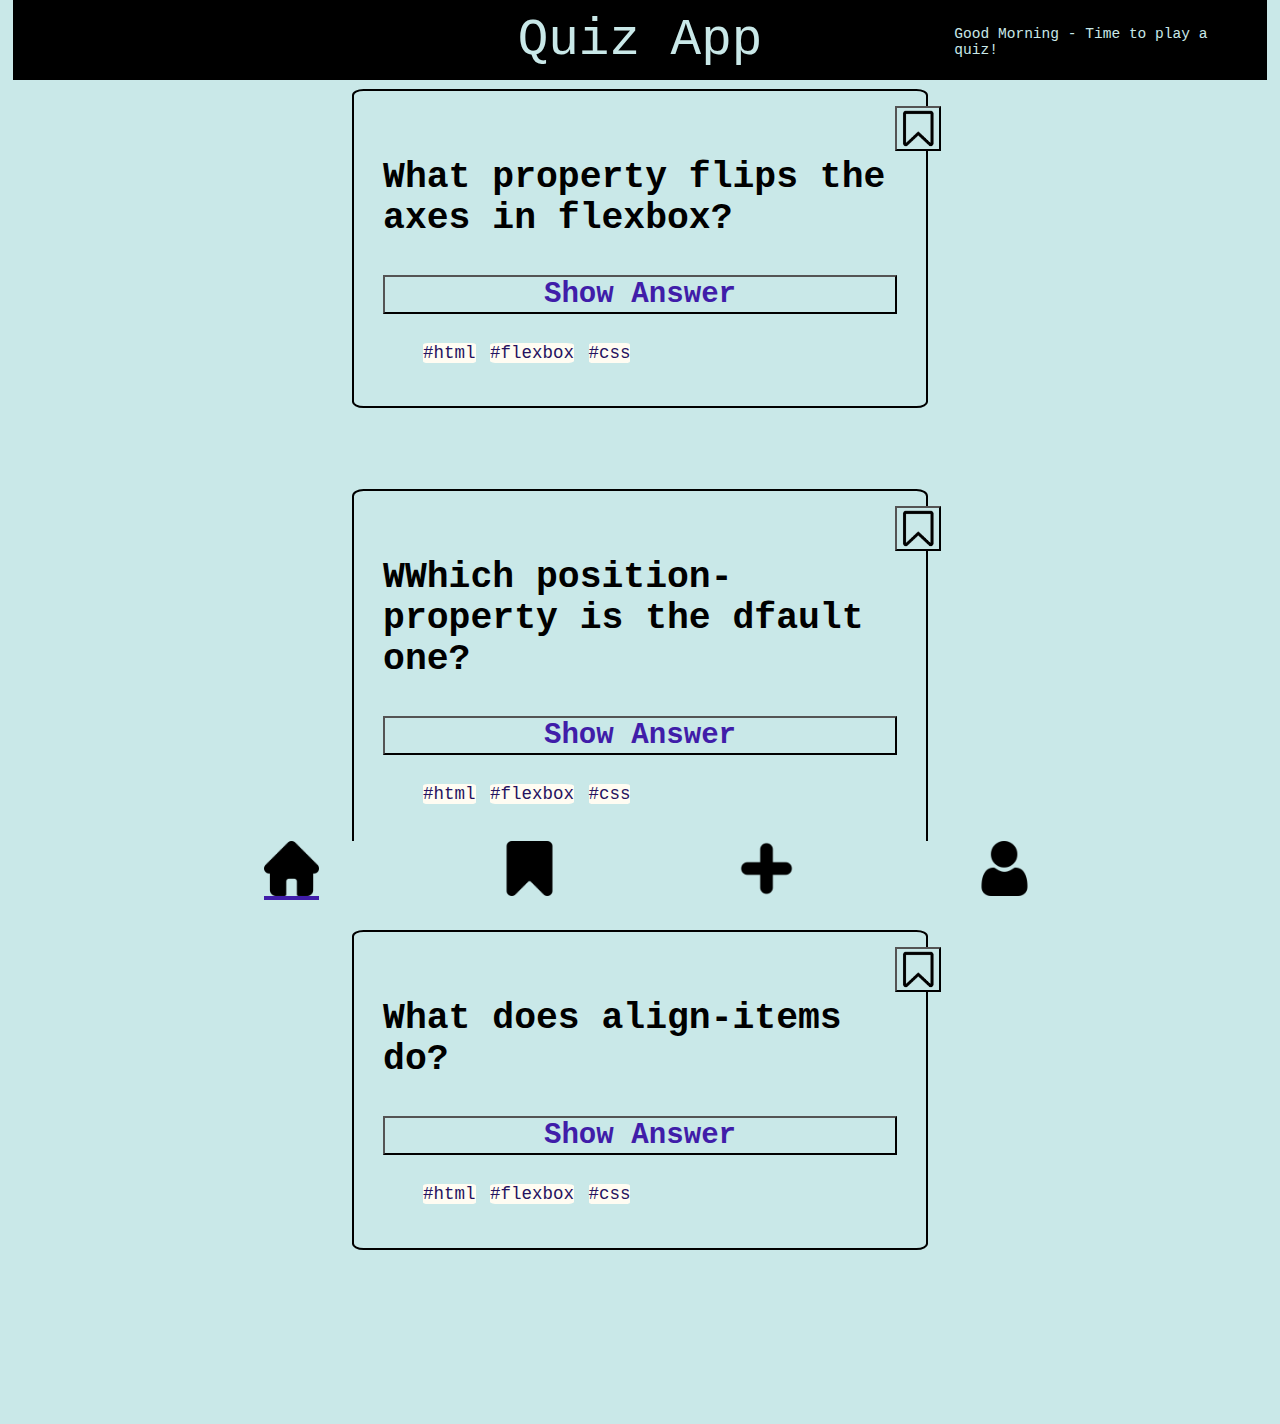
<file: index.html>
<!DOCTYPE html>
<html lang="en">
  <head>
    <meta charset="UTF-8" />
    <meta name="viewport" content="width=device-width, initial-scale=1.0" />
    <title>Quiz-App by Steffen</title>
    <link rel="stylesheet" href="/css/styles.css" />
    <script src="/js/script.js" defer></script>
  </head>
  <body>
    <header aria-labelledby="title">
      <section class="app-Title" id="title" data-js="title">
        Quiz App
        <aside class="greeting"><p data-js="greeting-message"></p></aside>
      </section>
    </header>

    <main class="card-frame" data-js="mainFrame">
      <section class="cards">
        <p>What property flips the axes in flexbox?</p>
        <p class="hidden" data-js="showAnswer">The answer is "flex-direction: column".</p>
        <button class="button" aria-label="button to show answer" data-js="answerButton">
          Show Answer
        </button>
        <button class="bookmark" aria-label="bookmark-button"></button>
        <ul class="tags">
          <li>#html</li>
          <li>#flexbox</li>
          <li>#css</li>
        </ul>
      </section>

      <section class="cards">
        <p>WWhich position-property is the dfault one?</p>
        <button class="button" aria-label="button to show answer" data-js="answerButton">
          Show Answer
        </button>
        <button class="bookmark" aria-label="bookmark-button"></button>
        <ul class="tags" aria-labelledby="assigned topic tags">
          <li>#html</li>
          <li>#flexbox</li>
          <li>#css</li>
        </ul>
      </section>

      <section class="cards">
        <p>What does align-items do?</p>
        <button class="button" aria-label="button to show answer" data-js="answerButton">
          Show Answer
        </button>
        <button class="bookmark" id="save-bookmark" aria-label="bookmark-button"></button>
        <ul class="tags" aria-labelledby="assigned topic tags">
          <li>#html</li>
          <li>#flexbox</li>
          <li>#css</li>
        </ul>
      </section>
    </main>
    <footer>
      <nav role="navigation">
        <a class="current" href="/index.html" title="Home"
          ><img src="/images/home.png" / width="55px" alt="Navigation to Home-Button"></a
        >
        <a href="/bookmarks.html" title="bookmarks"
          ><img src="/images/bookmark.png" / width="55px" alt="Navigation to Bookmarks-Button"></a
        >
        <a href="/form.html" title="addNewCard"
          ><img src="/images/addNew.png" / width="55px" alt="Navigation to Profile Button"></a
        >
        <a href="/profile.html" title="Profile"
          ><img src="/images/Profile.png" / width="55px" alt="Navigation to Profile Button"></a
        >
      </nav>
    </footer>
  </body>
</html>
</file>
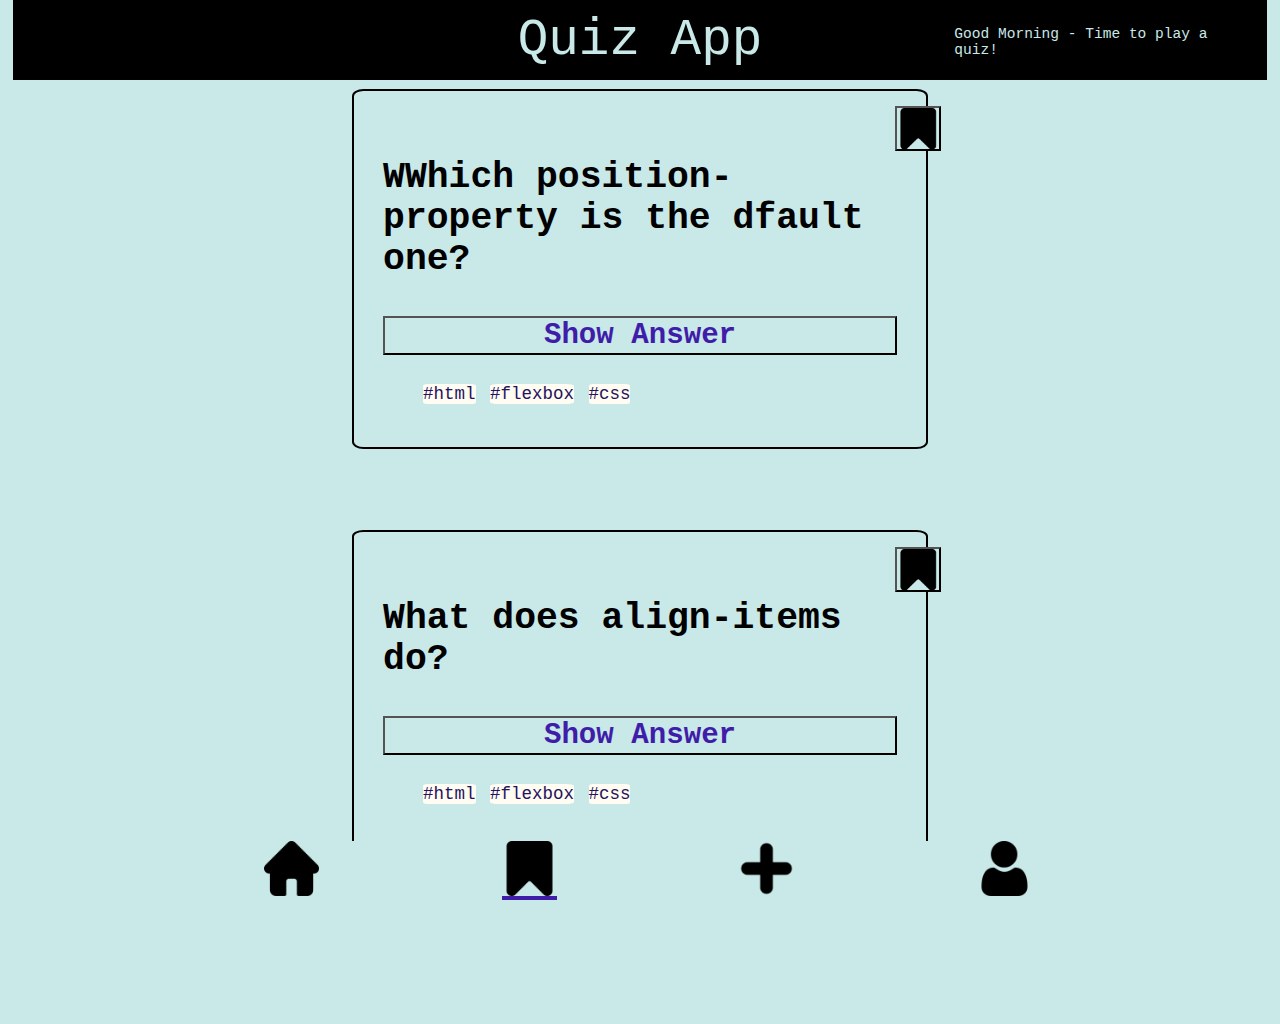
<file: bookmarks.html>
<!DOCTYPE html>
<html lang="en">
  <head>
    <meta charset="UTF-8" />
    <meta name="viewport" content="width=device-width, initial-scale=1.0" />
    <title>Quiz-App by Steffen</title>
    <link rel="stylesheet" href="/css/styles.css" />
    <script src="/js/bookmarks.js" defer></script>
  </head>
  <body>
    <header aria-labelledby="title">
      <section class="app-Title" id="title" data-js="title">
        Quiz App
        <aside class="greeting"><p data-js="greeting-message"></p></aside>
      </section>
    </header>

    <main class="card-frame" data-js="mainFrame">
      <section class="cards">
        <p>WWhich position-property is the dfault one?</p>
        <p class="hidden" data-js="showAnswer">The answer is "static".</p>
        <button class="button" aria-label="button to show answer" data-js="answerButton">
          Show Answer
        </button>
        <button class="bookmark-set" aria-label="bookmark-button"></button>
        <ul class="tags" aria-labelledby="assigned topic tags">
          <li>#html</li>
          <li>#flexbox</li>
          <li>#css</li>
        </ul>
      </section>

      <section class="cards">
        <p>What does align-items do?</p>
        <button class="button" aria-label="button to show answer" data-js="answerButton">
          Show Answer
        </button>
        <button class="bookmark-set" aria-label="bookmark-button"></button>
        <ul class="tags" aria-labelledby="assigned topic tags">
          <li>#html</li>
          <li>#flexbox</li>
          <li>#css</li>
        </ul>
      </section>
    </main>
    <footer>
      <nav role="navigation">
        <a href="/index.html" title="Home"
          ><img src="/images/home.png" / width="55px" alt="Navigation to Home-Button"></a
        >
        <a class="current" href="/bookmarks.html" title="bookmarks"
          ><img src="/images/bookmark.png" / width="55px" alt="Navigation to Bookmarks-Button"></a
        >
        <a href="/form.html" title="addNewCard"
          ><img src="/images/addNew.png" / width="55px" alt="Navigation to Profile Button"></a
        >
        <a href="/profile.html" title="Profile"
          ><img src="/images/Profile.png" / width="55px" alt="Navigation to Profile Button"></a
        >
      </nav>
    </footer>
  </body>
</html>
</file>
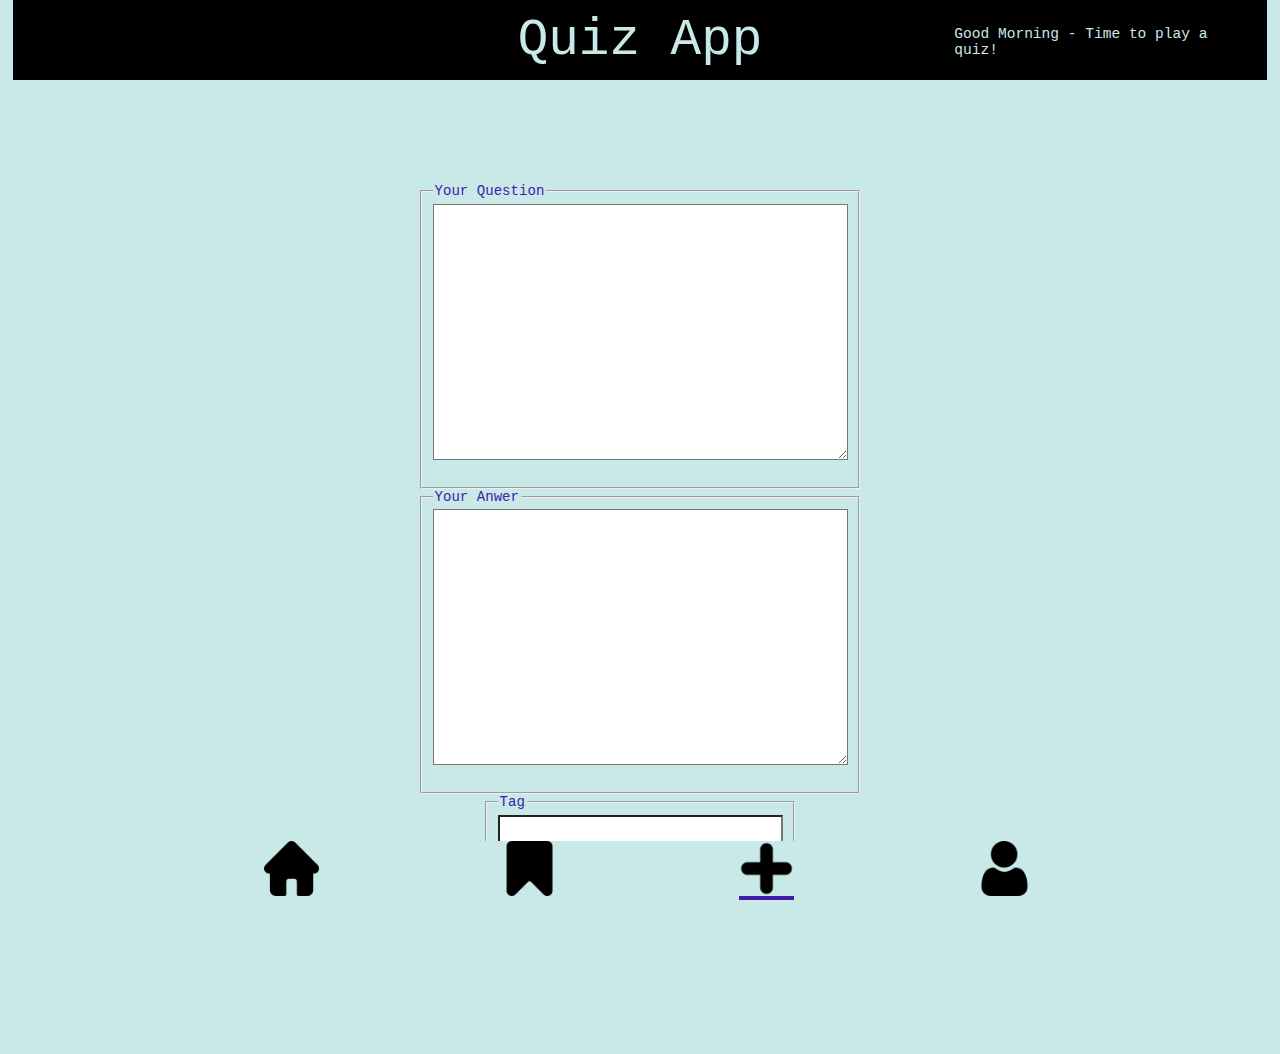
<file: form.html>
<!DOCTYPE html>
<html lang="en">
  <head>
    <meta charset="UTF-8" />
    <meta name="viewport" content="width=device-width, initial-scale=1.0" />
    <title>Quiz-App by Steffen</title>
    <link rel="stylesheet" href="/css/styles.css" />
    <script src="/js/form.js" defer></script>
  </head>
  <body>
    <header aria-labelledby="title">
      <section class="app-Title" id="title" data-js="title">
        Quiz App
        <aside class="greeting"><p data-js="greeting-message"></p></aside>
      </section>
    </header>

    <main class="card-frame">
      <form data-js="form" aria-labelledby="add  a new Question to the Quiz">
        <fieldset>
          <legend>Your Question</legend>
          <textarea
            data-js="textInput"
            name="newQuestion"
            id="newQuestion"
            cols="30"
            rows="10"
            maxlength="150"
            required
          ></textarea>
          <p data-js="character-count"></p>
        </fieldset>
        <fieldset>
          <legend>Your Anwer</legend>
          <textarea
            data-js="textInput"
            name="newAnswer"
            id="newAnswer"
            cols="30"
            rows="10"
            maxlength="150"
            required
          ></textarea>
          <p data-js="character-count"></p>
        </fieldset>
        <fieldset>
          <legend>Tag</legend>
          <input type="text" name="newTag" id="newTag" required />
        </fieldset>

        <button type="submit" data-js="addQuestionSubmit">Submit</button>
      </form>
    </main>
    <footer>
      <nav role="navigation">
        <a href="/index.html" title="Home"
          ><img src="/images/home.png" / width="55px" alt="Navigation to Home-Button"></a
        >
        <a href="/bookmarks.html" title="bookmarks"
          ><img src="/images/bookmark.png" / width="55px" alt="Navigation to Bookmarks-Button"></a
        >
        <a class="current" href="/form.html" title="addNewCard"
          ><img src="/images/addNew.png" / width="55px" alt="Navigation to Profile Button"></a
        >
        <a href="/profile.html" title="Profile"
          ><img src="/images/Profile.png" / width="55px" alt="Navigation to Profile Button"></a
        >
      </nav>
    </footer>
  </body>
</html>
</file>
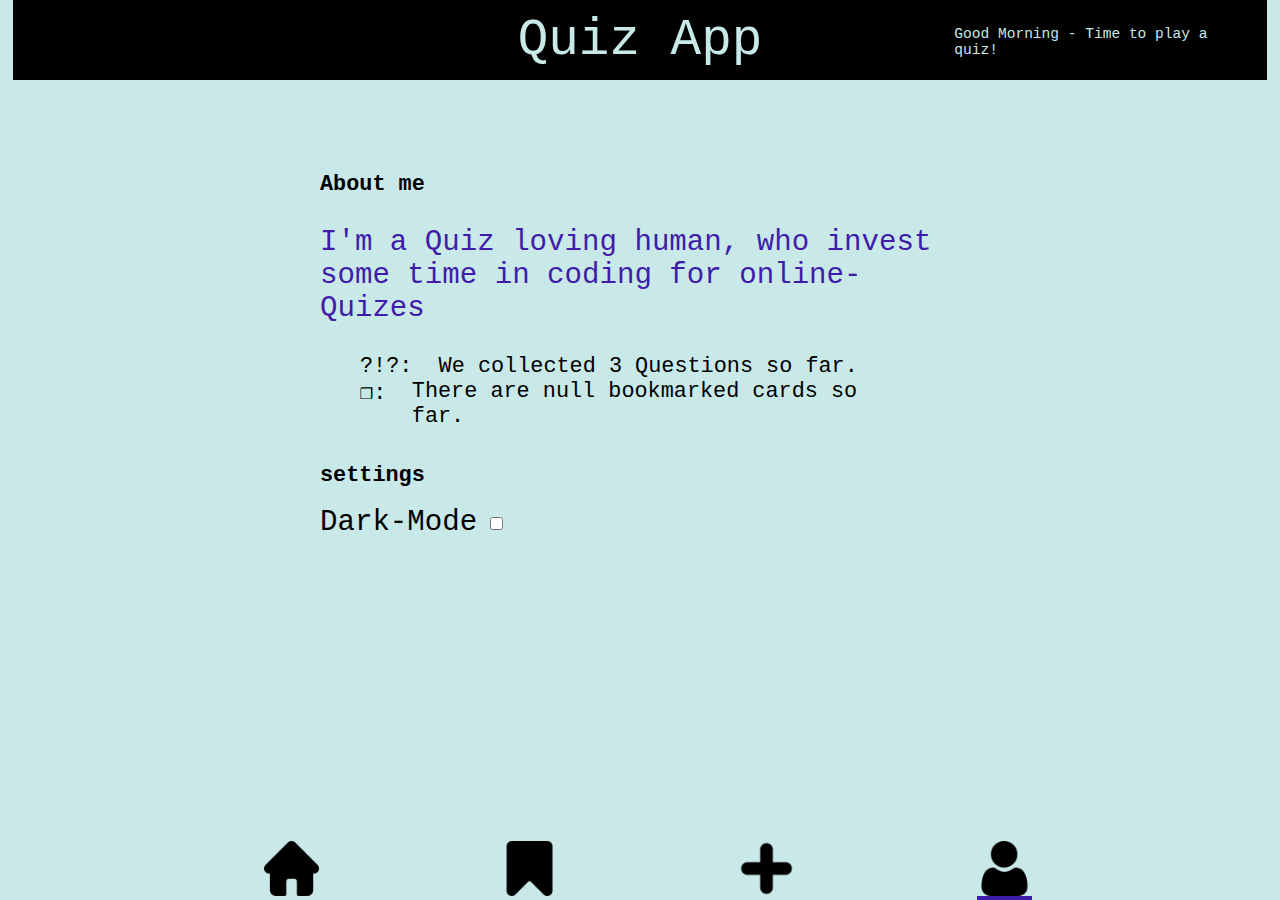
<file: profile.html>
<!DOCTYPE html>
<html lang="en">
  <head>
    <meta charset="UTF-8" />
    <meta name="viewport" content="width=device-width, initial-scale=1.0" />
    <title>Quiz-App by Steffen</title>
    <link rel="stylesheet" href="/css/styles.css" />
    <script src="js/script.js" defer></script>
  </head>
  <body>
    <header aria-labelledby="title">
      <section class="app-Title" id="title" data-js="title">
        Quiz App
        <aside class="greeting"><p data-js="greeting-message"></p></aside>
      </section>
    </header>

    <main class="info" data-js="mainFrame">
      <section class="about-me">
        <h2>About me</h2>
        <p>I'm a Quiz loving human, who invest some time in coding for online-Quizes</p>
        <ul>
          <li>?!?: &nbsp<span data-js="countedQuestions"></span></li>
          <li>❐: &nbsp <span data-js="countedBooksmarks"></span></li>
        </ul>
      </section>

      <section class="settings">
        <h2>settings</h2>
        <article class="switch">
          <label for="mode">Dark-Mode</label>
          <input type="checkbox" id="mode" aria-checked="false" data-js="modeButton" />
        </article>
      </section>
    </main>
    <footer>
      <nav role="navigation">
        <a href="/index.html" title="Home"
          ><img src="/images/home.png" / width="55px" alt="Navigation to Home-Button"></a
        >
        <a href="/bookmarks.html" title="bookmarks"
          ><img src="/images/bookmark.png" / width="55px" alt="Navigation to Bookmarks-Button"></a
        >
        <a href="/form.html" title="addNewCard"
          ><img src="/images/addNew.png" / width="55px" alt="Navigation to Profile Button"></a
        >
        <a class="current" href="/profile.html" title="Profile"
          ><img src="/images/Profile.png" / width="55px" alt="Navigation to Profile Button"></a
        >
      </nav>
    </footer>
  </body>
</html>
</file>
<file: css/styles.css>
@import "../css/global.css";
@import "../css/components/bookmarks.css";
@import "/css/components/cards.css";
@import "/css/components/button.css";
@import "/css/components/navigation.css";
@import "/css/components/form.css";

.info {
  display: grid;
  width: 80vw;
  height: fit-content;
  flex-wrap: wrap;
  position: relative;
  padding-top: 10rem;
  margin-inline: auto;
  justify-content: flext-start;
  align-items: center;
}

@media screen and (min-width: 900px) {
  .info {
    width: 60vw;
  }
}
@media screen and (min-width: 1200px) {
  .info {
    width: 50vw;
  }
}

.about-me p {
  color: rgb(64, 29, 169);
  font-size: var(--central-texting-font-size);
}

@media screen and (prefers-color-scheme: dark) {
  .about-me p {
    color: var(--dark-mode-button-text-current-color);
  }
}

.about-me li,
.about-me li span {
  list-style: none;
  display: inline-flex;
  padding-right: 1.5rem;
  font-size: 1.5rem;
}

.settings {
  justify-content: flex-start;
}

.switch label {
  font-size: var(--central-texting-font-size);
}
</file>
